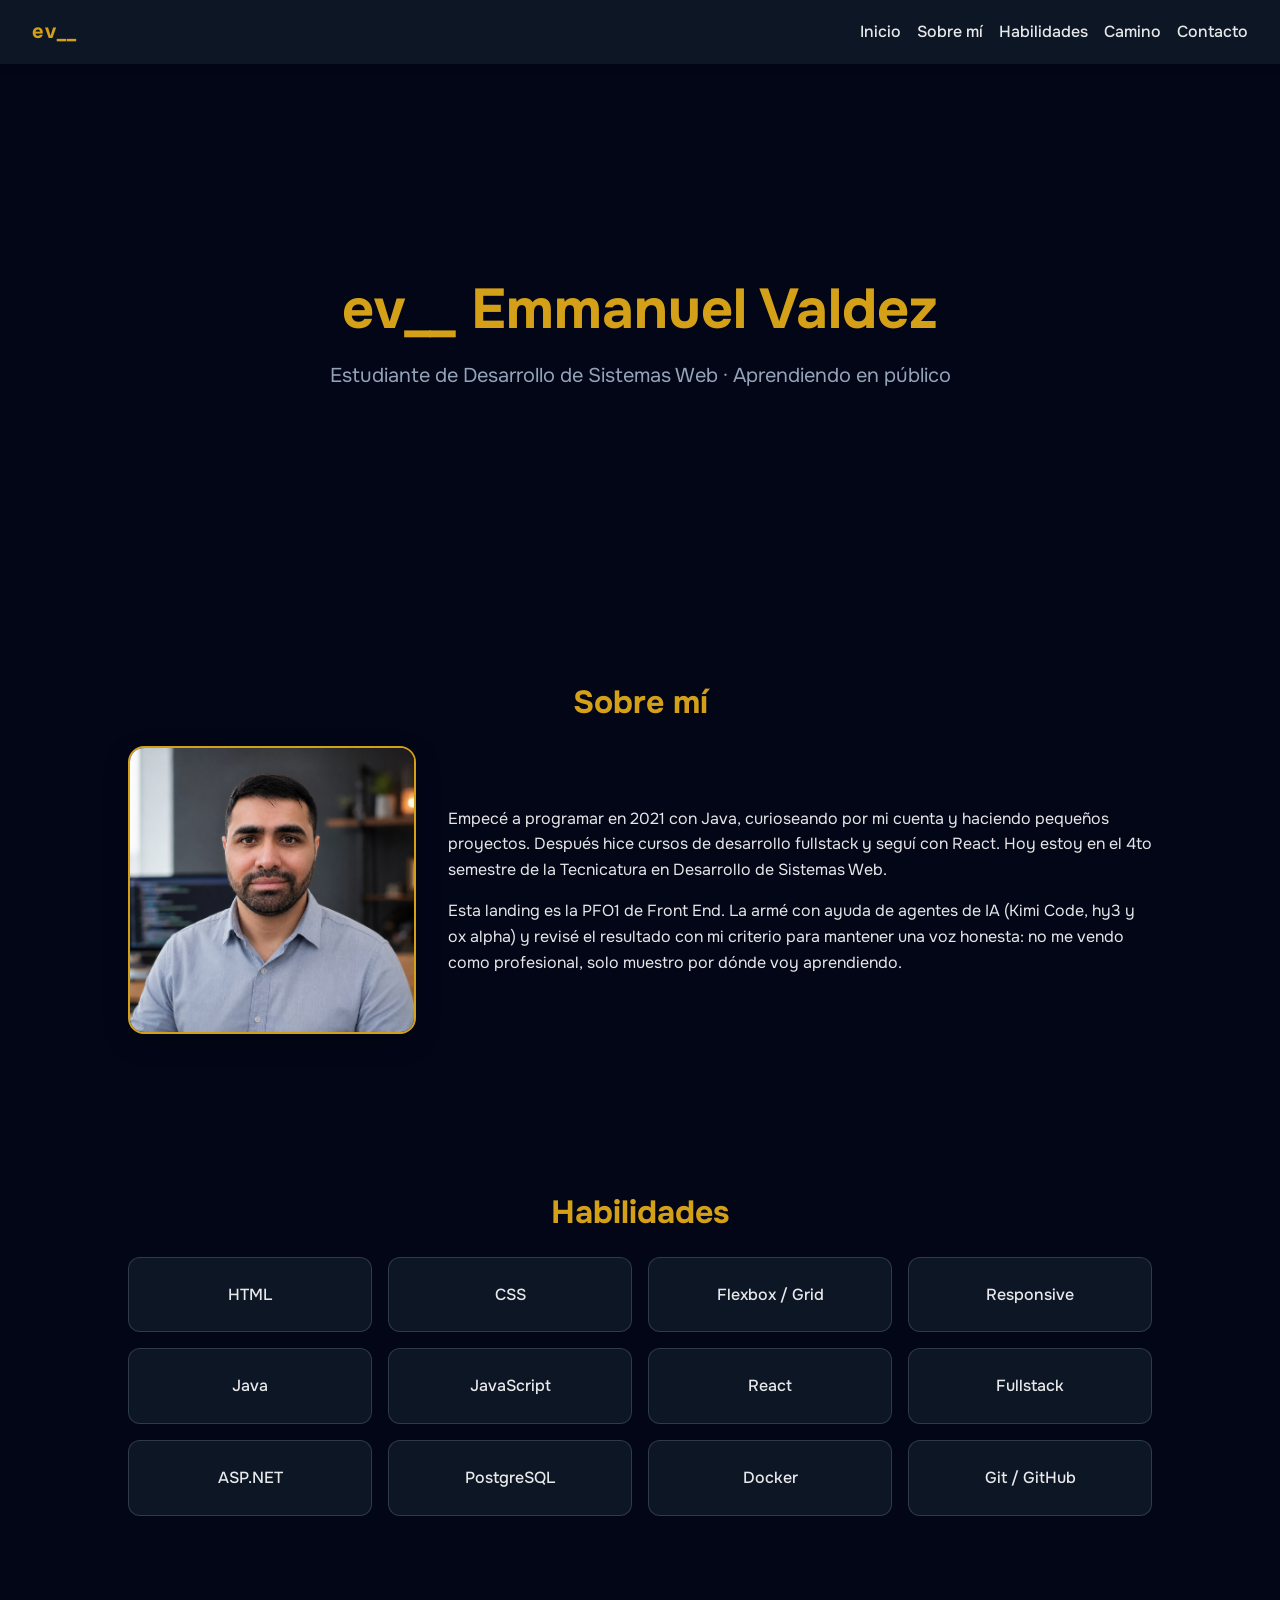
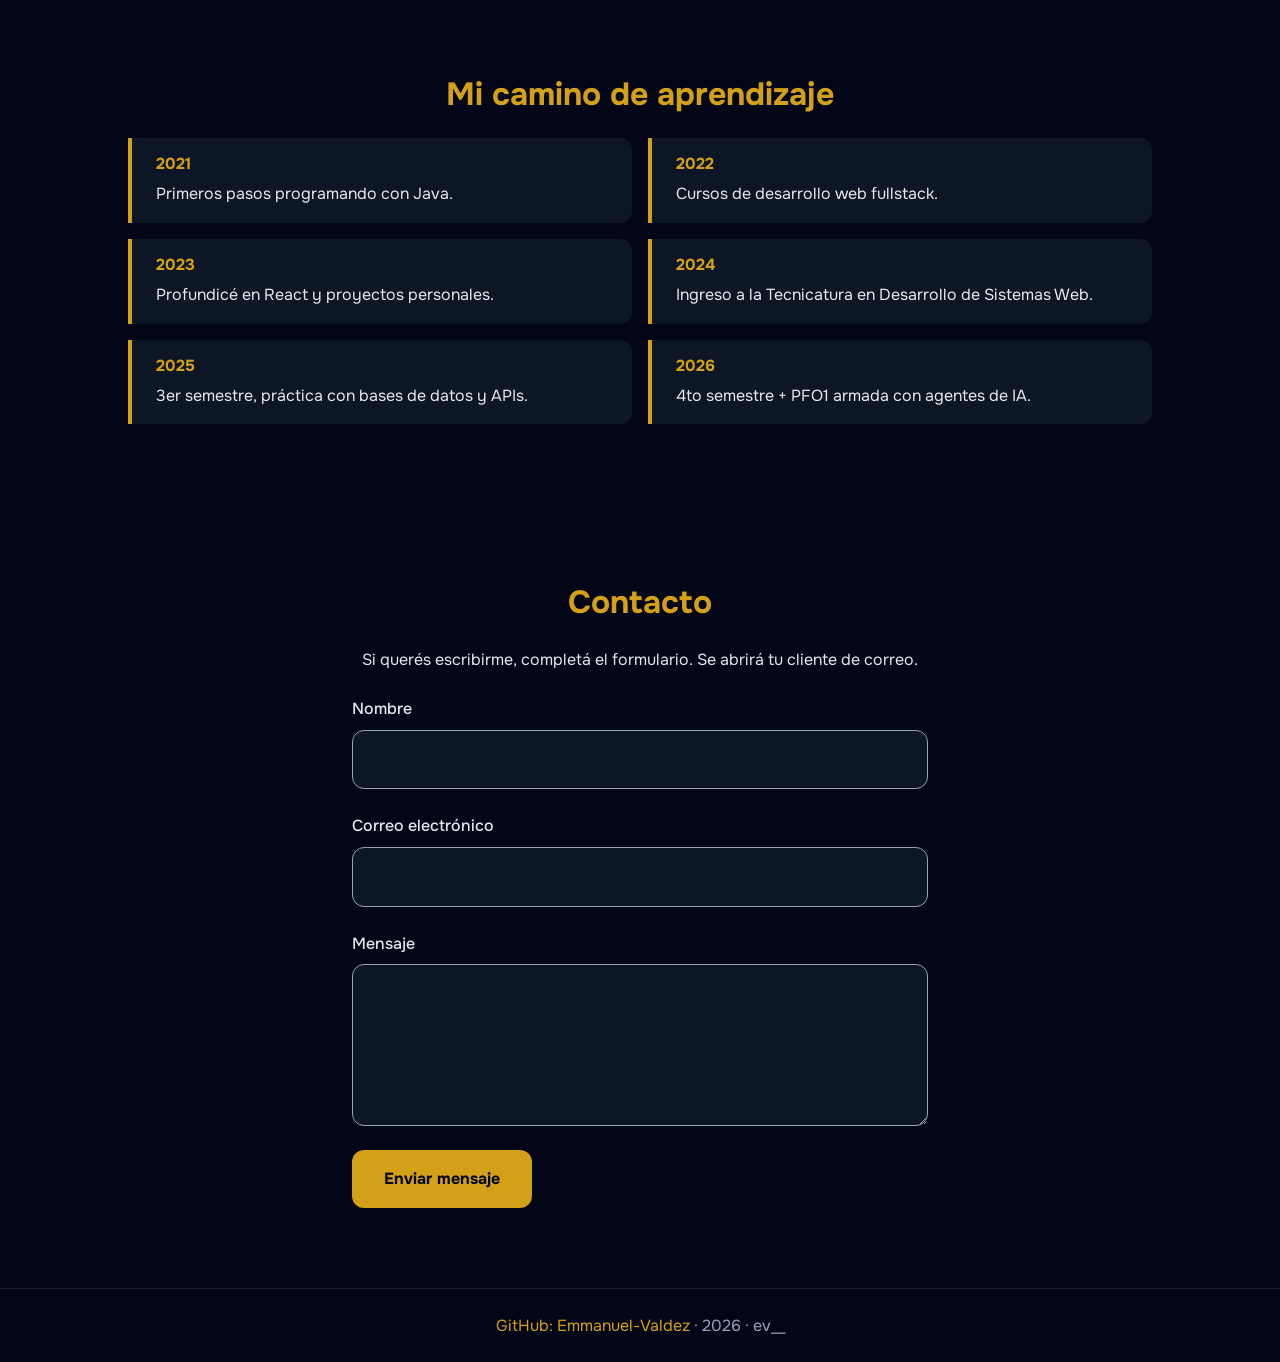
<file: index.html>
<!DOCTYPE html>
<html lang="es">
<head>
  <meta charset="UTF-8" />
  <meta name="viewport" content="width=device-width, initial-scale=1.0" />
  <title>ev_ · Emmanuel Valdez</title>
  <link rel="icon" type="image/svg+xml" href="public/favicon.svg" />
  <link rel="preconnect" href="https://fonts.googleapis.com" />
  <link rel="preconnect" href="https://fonts.gstatic.com" crossorigin />
  <link href="https://fonts.googleapis.com/css2?family=Onest:wght@400;500;700&display=swap" rel="stylesheet" />
  <link rel="stylesheet" href="styles.css" />
</head>
<body>
  <!-- Enlace para saltar la navegación y llegar directo al contenido principal -->
  <a href="#main-content" class="skip-link">Saltar al contenido principal</a>

  <!-- Cabecera: marca ev_ con cursor parpadeante y navegación principal -->
  <header class="site-header" role="banner">
    <div class="brand">
      <a href="#inicio" aria-label="Inicio">
        ev_<span class="cursor" aria-hidden="true">_</span>
      </a>
    </div>
    <nav class="site-nav" role="navigation" aria-label="Principal">
      <ul>
        <li><a href="#inicio">Inicio</a></li>
        <li><a href="#sobre-mi">Sobre mí</a></li>
        <li><a href="#habilidades">Habilidades</a></li>
        <li><a href="#camino">Camino</a></li>
        <li><a href="#contacto">Contacto</a></li>
      </ul>
    </nav>
  </header>

  <!-- Contenido principal: inicia después del encabezado -->
  <main id="main-content" role="main">

    <!-- Sección de inicio / hero -->
    <section id="inicio" class="hero">
      <h1>ev_<span class="cursor" aria-hidden="true">_</span> Emmanuel Valdez</h1>
      <p class="lead">Estudiante de Desarrollo de Sistemas Web · Aprendiendo en público</p>
    </section>

    <!-- Sección Sobre mí: foto y biografía honesta -->
    <section id="sobre-mi" class="about">
      <h2>Sobre mí</h2>
      <div class="about-content">
        <img src="public/Emma.png" alt="Foto de Emmanuel Valdez, estudiante de desarrollo web" width="320" height="320" loading="lazy" />
        <div class="about-text">
          <p>
            Empecé a programar en 2021 con Java, curioseando por mi cuenta y haciendo pequeños proyectos.
            Después hice cursos de desarrollo fullstack y seguí con React. Hoy estoy en el 4to semestre de la
            Tecnicatura en Desarrollo de Sistemas Web.
          </p>
          <p>
            Esta landing es la PFO1 de Front End. La armé con ayuda de agentes de IA (Kimi Code, hy3 y ox alpha)
            y revisé el resultado con mi criterio para mantener una voz honesta: no me vendo como profesional,
            solo muestro por dónde voy aprendiendo.
          </p>
        </div>
      </div>
    </section>

    <!-- Sección Habilidades: grilla de tarjetas con tecnologías reales -->
    <section id="habilidades" class="skills">
      <h2>Habilidades</h2>
      <div class="skills-grid">
        <article class="skill-card">HTML</article>
        <article class="skill-card">CSS</article>
        <article class="skill-card">Flexbox / Grid</article>
        <article class="skill-card">Responsive</article>
        <article class="skill-card">Java</article>
        <article class="skill-card">JavaScript</article>
        <article class="skill-card">React</article>
        <article class="skill-card">Fullstack</article>
        <article class="skill-card">ASP.NET</article>
        <article class="skill-card">PostgreSQL</article>
        <article class="skill-card">Docker</article>
        <article class="skill-card">Git / GitHub</article>
      </div>
    </section>

    <!-- Sección Mi camino de aprendizaje: timeline personal 2021-2026 -->
    <section id="camino" class="timeline">
      <h2>Mi camino de aprendizaje</h2>
      <ol class="timeline-list">
        <li class="timeline-item">
          <time datetime="2021">2021</time>
          <p>Primeros pasos programando con Java.</p>
        </li>
        <li class="timeline-item">
          <time datetime="2022">2022</time>
          <p>Cursos de desarrollo web fullstack.</p>
        </li>
        <li class="timeline-item">
          <time datetime="2023">2023</time>
          <p>Profundicé en React y proyectos personales.</p>
        </li>
        <li class="timeline-item">
          <time datetime="2024">2024</time>
          <p>Ingreso a la Tecnicatura en Desarrollo de Sistemas Web.</p>
        </li>
        <li class="timeline-item">
          <time datetime="2025">2025</time>
          <p>3er semestre, práctica con bases de datos y APIs.</p>
        </li>
        <li class="timeline-item">
          <time datetime="2026">2026</time>
          <p>4to semestre + PFO1 armada con agentes de IA.</p>
        </li>
      </ol>
    </section>

    <!-- Sección Contacto: formulario accesible sin backend -->
    <section id="contacto" class="contact">
      <h2>Contacto</h2>
      <p>Si querés escribirme, completá el formulario. Se abrirá tu cliente de correo.</p>
      <form action="mailto:contact@evaldez.ar" method="post" enctype="text/plain">
        <div class="form-group">
          <label for="name">Nombre</label>
          <input type="text" id="name" name="name" required autocomplete="name" />
        </div>
        <div class="form-group">
          <label for="email">Correo electrónico</label>
          <input type="email" id="email" name="email" required autocomplete="email" />
        </div>
        <div class="form-group">
          <label for="message">Mensaje</label>
          <textarea id="message" name="message" rows="5" required></textarea>
        </div>
        <button type="submit">Enviar mensaje</button>
      </form>
    </section>

  </main>

  <!-- Pie de página: enlace visible a GitHub, año y firma -->
  <footer class="site-footer" role="contentinfo">
    <p>
      <a href="https://github.com/Emmanuel-Valdez" target="_blank" rel="noopener noreferrer">GitHub: Emmanuel-Valdez</a>
      · 2026 · ev_<span aria-hidden="true">_</span>
    </p>
  </footer>
</body>
</html>
</file>
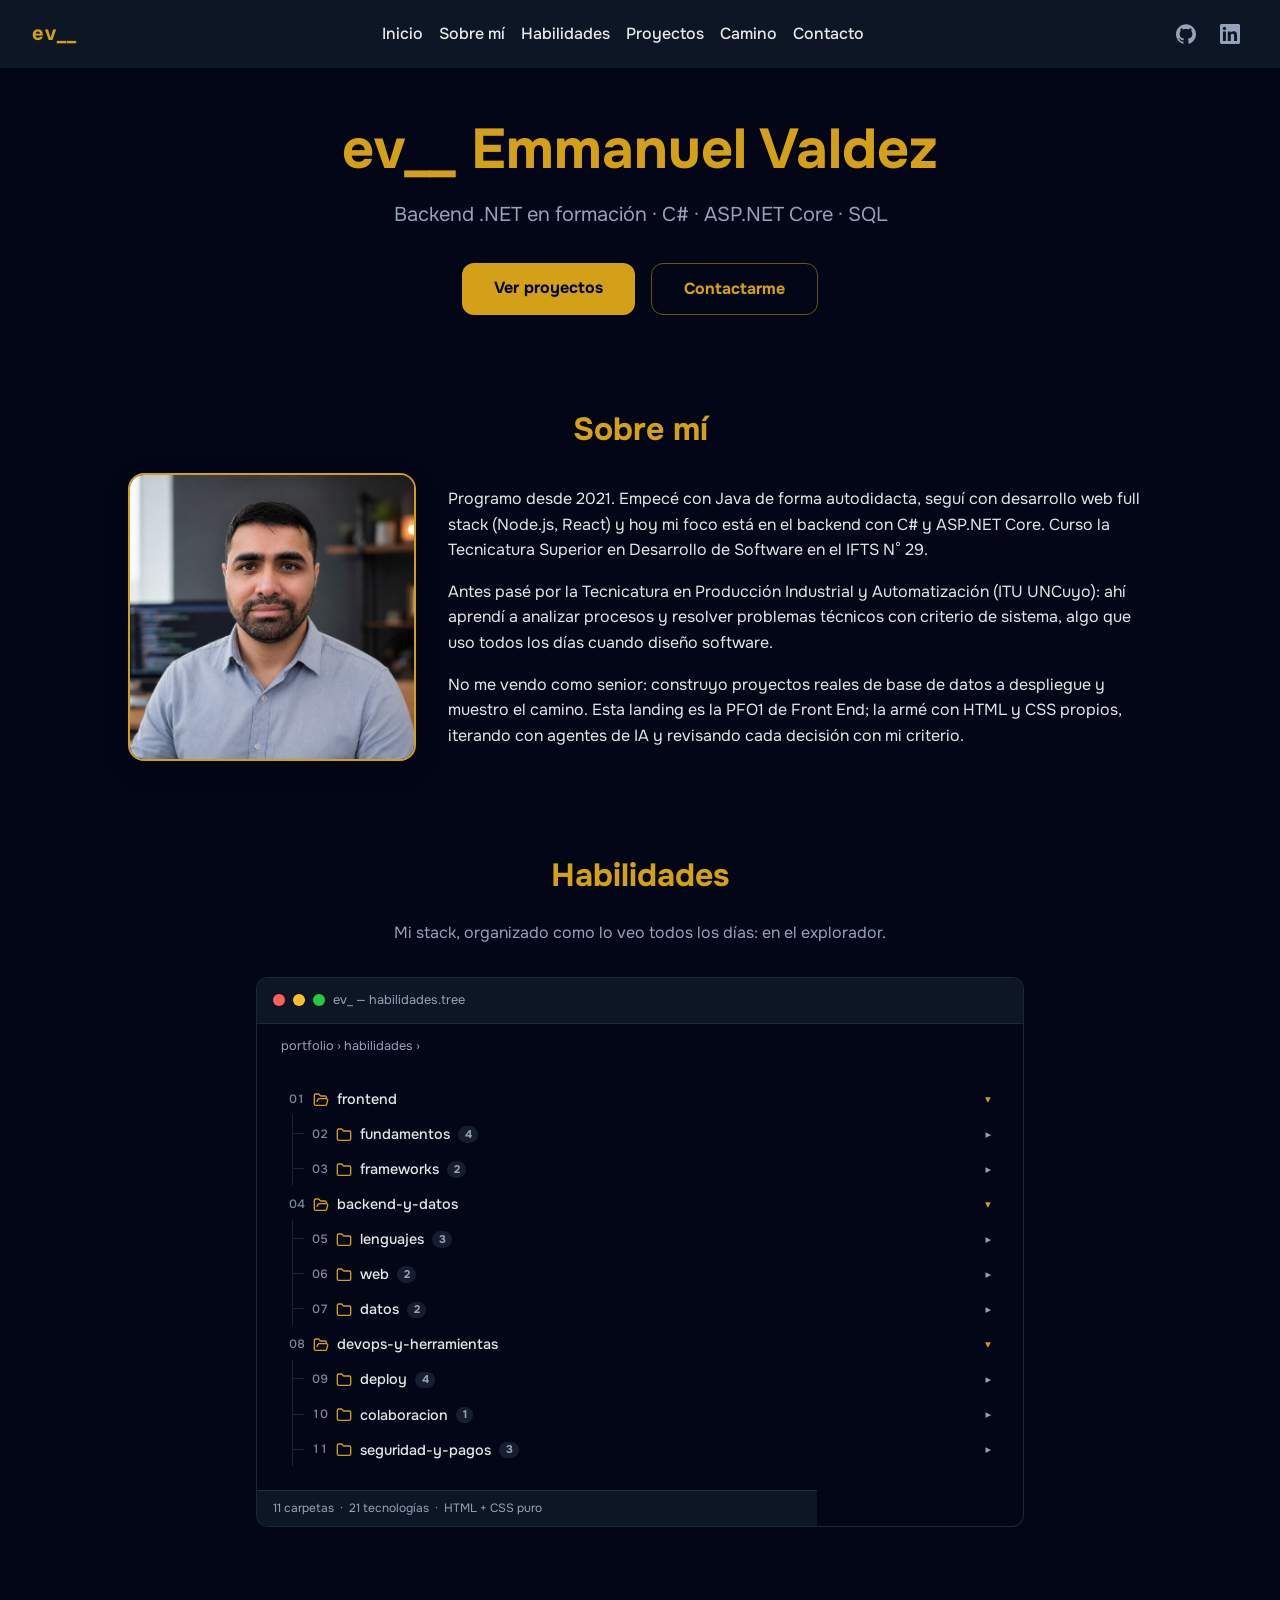
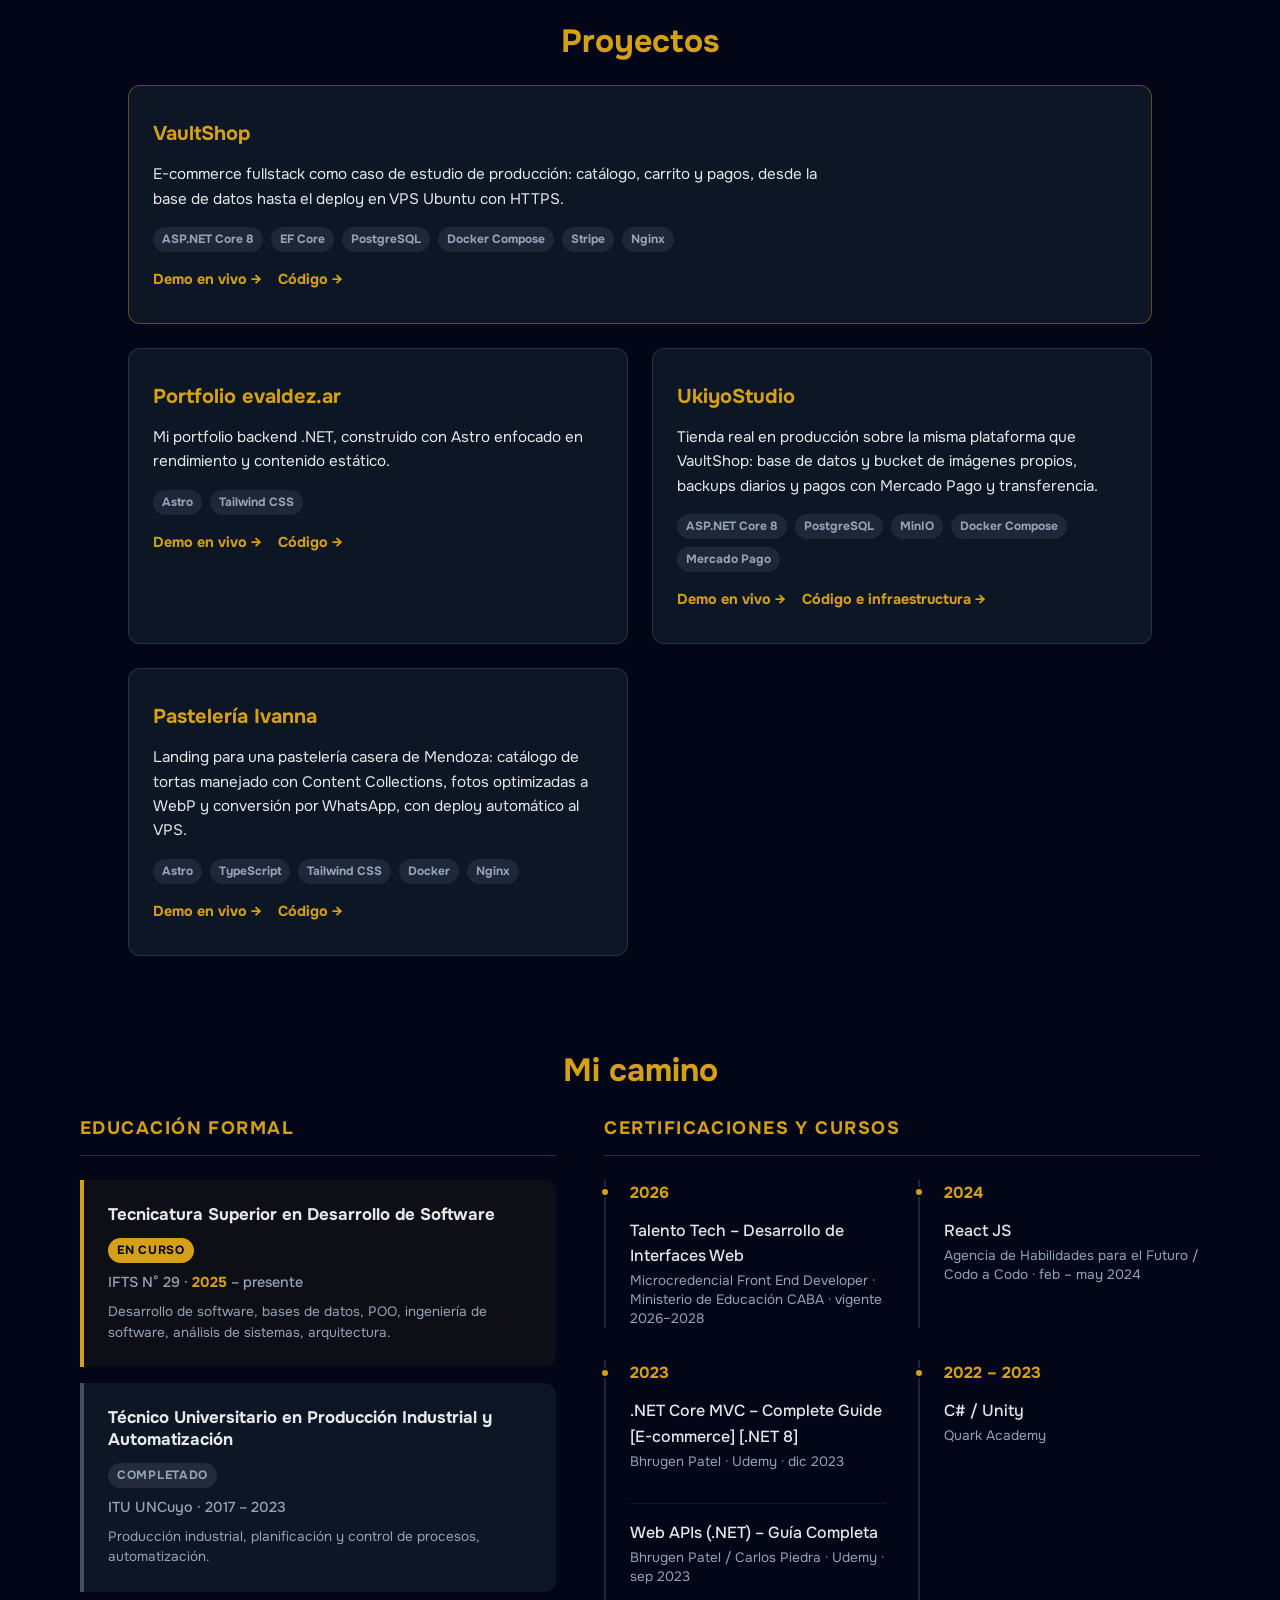
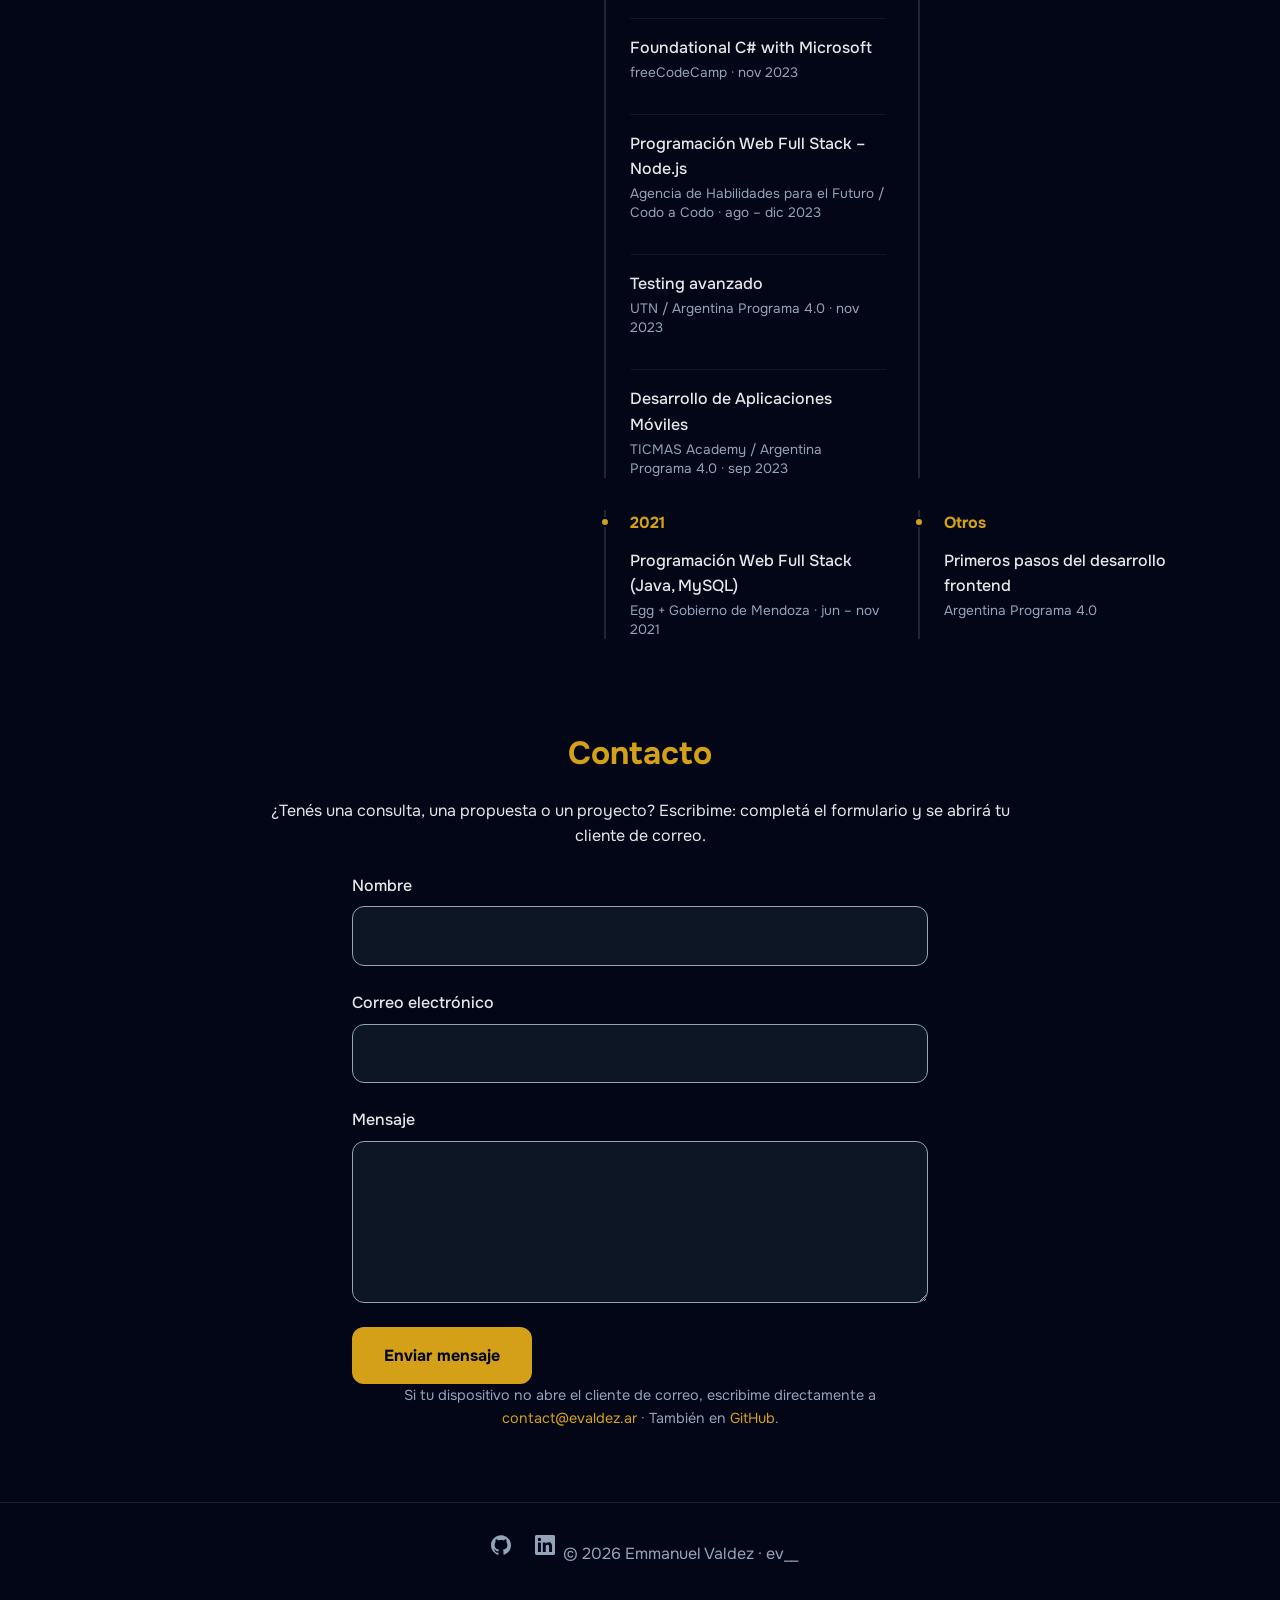
<file: public/index.html>
<!DOCTYPE html>
<html lang="es">
<head>
  <meta charset="UTF-8" />
  <meta name="viewport" content="width=device-width, initial-scale=1.0" />
  <meta name="description" content="Portfolio de Emmanuel Valdez · Backend .NET en formación · C#, ASP.NET Core, SQL y proyectos desplegados desde 2021." />
  <title>ev_ · Emmanuel Valdez</title>
  <link rel="icon" type="image/svg+xml" href="favicon.svg" />
  <link rel="preconnect" href="https://fonts.googleapis.com" />
  <link rel="preconnect" href="https://fonts.gstatic.com" crossorigin />
  <link href="https://fonts.googleapis.com/css2?family=Onest:wght@400;500;700&display=swap" rel="stylesheet" />
  <link rel="stylesheet" href="styles.css" />
</head>
<body>
  <!-- Enlace para saltar la navegación y llegar directo al contenido principal -->
  <a href="#main-content" class="skip-link">Saltar al contenido principal</a>

  <!-- Cabecera: marca ev_ con cursor parpadeante, navegación y redes profesionales -->
  <header class="site-header" role="banner">
    <div class="brand">
      <a href="#inicio" aria-label="Inicio">
        ev_<span class="cursor" aria-hidden="true">_</span>
      </a>
    </div>
    <nav class="site-nav" role="navigation" aria-label="Principal">
      <ul>
        <li><a href="#inicio">Inicio</a></li>
        <li><a href="#sobre-mi">Sobre mí</a></li>
        <li><a href="#habilidades">Habilidades</a></li>
        <li><a href="#proyectos">Proyectos</a></li>
        <li><a href="#camino">Camino</a></li>
        <li><a href="#contacto">Contacto</a></li>
      </ul>
    </nav>
    <ul class="social-links" aria-label="Redes profesionales">
      <li>
        <a href="https://github.com/Emmanuel-Valdez" target="_blank" rel="noopener noreferrer" aria-label="GitHub de Emmanuel Valdez">
          <svg viewBox="0 0 24 24" width="20" height="20" fill="currentColor" aria-hidden="true">
            <path d="M12 .297c-6.63 0-12 5.373-12 12 0 5.303 3.438 9.8 8.205 11.385.6.113.82-.258.82-.577 0-.285-.01-1.04-.015-2.04-3.338.724-4.042-1.61-4.042-1.61-.546-1.387-1.333-1.756-1.333-1.756-1.09-.745.083-.73.083-.73 1.205.085 1.84 1.237 1.84 1.237 1.07 1.835 2.807 1.305 3.492.998.108-.776.42-1.305.763-1.605-2.665-.3-5.466-1.332-5.466-5.93 0-1.31.467-2.38 1.235-3.22-.135-.303-.54-1.523.105-3.176 0 0 1.005-.322 3.3 1.23.957-.266 1.983-.399 3.003-.404 1.02.005 2.047.138 3.006.404 2.28-1.552 3.285-1.23 3.285-1.23.645 1.653.24 2.873.12 3.176.765.84 1.23 1.91 1.23 3.22 0 4.61-2.807 5.625-5.48 5.92.43.372.815 1.103.815 2.222 0 1.606-.015 2.898-.015 3.293 0 .32.21.694.825.577C20.565 22.092 24 17.592 24 12.297c0-6.627-5.373-12-12-12"/>
          </svg>
          <span class="sr-only">GitHub</span>
        </a>
      </li>
      <li>
        <a href="https://linkedin.com/in/evaldezdev" target="_blank" rel="noopener noreferrer" aria-label="LinkedIn de Emmanuel Valdez">
          <svg viewBox="0 0 24 24" width="20" height="20" fill="currentColor" aria-hidden="true">
            <path d="M20.447 20.452h-3.554v-5.569c0-1.328-.027-3.037-1.852-3.037-1.853 0-2.136 1.445-2.136 2.939v5.667H9.351V9h3.414v1.561h.046c.477-.9 1.637-1.85 3.37-1.85 3.601 0 4.267 2.37 4.267 5.455v6.286zM5.337 7.433c-1.144 0-2.063-.926-2.063-2.065 0-1.138.92-2.063 2.063-2.063 1.14 0 2.064.925 2.064 2.063 0 1.139-.925 2.065-2.064 2.065zm1.782 13.019H3.555V9h3.564v11.452zM22.225 0H1.771C.792 0 0 .774 0 1.729v20.542C0 23.227.792 24 1.771 24h20.451C23.2 24 24 23.227 24 22.271V1.729C24 .774 23.2 0 22.222 0h.003z"/>
          </svg>
          <span class="sr-only">LinkedIn</span>
        </a>
      </li>
    </ul>
  </header>

  <!-- Contenido principal: inicia después del encabezado -->
  <main id="main-content" role="main">

    <!-- Sección de inicio / hero -->
    <section id="inicio" class="hero">
      <h1>ev_<span class="cursor" aria-hidden="true">_</span> Emmanuel Valdez</h1>
      <p class="lead">Backend .NET en formación · C# · ASP.NET Core · SQL</p>
      <div class="hero-actions">
        <a class="btn btn--primary" href="#proyectos">Ver proyectos</a>
        <a class="btn btn--ghost" href="#contacto">Contactarme</a>
      </div>
    </section>

    <!-- Sección Sobre mí: foto y biografía honesta -->
    <section id="sobre-mi" class="about">
      <h2>Sobre mí</h2>
      <div class="about-content">
        <img src="Emma.png" alt="Foto de Emmanuel Valdez, desarrollador backend .NET" width="320" height="320" loading="lazy" />
        <div class="about-text">
          <p>
            Programo desde 2021. Empecé con Java de forma autodidacta, seguí con desarrollo web full stack
            (Node.js, React) y hoy mi foco está en el backend con C# y ASP.NET Core. Curso la Tecnicatura
            Superior en Desarrollo de Software en el IFTS N° 29.
          </p>
          <p>
            Antes pasé por la Tecnicatura en Producción Industrial y Automatización (ITU UNCuyo): ahí aprendí
            a analizar procesos y resolver problemas técnicos con criterio de sistema, algo que uso todos los días
            cuando diseño software.
          </p>
          <p>
            No me vendo como senior: construyo proyectos reales de base de datos a despliegue y muestro el camino.
            Esta landing es la PFO1 de Front End; la armé con HTML y CSS propios, iterando con agentes de IA
            y revisando cada decisión con mi criterio.
          </p>
        </div>
      </div>
    </section>

    <!-- Sección Habilidades: stack organizado como ventana de editor con árbol de archivos -->
    <section id="habilidades" class="skills">
      <h2>Habilidades</h2>
      <p class="skills-intro">Mi stack, organizado como lo veo todos los días: en el explorador.</p>

      <!-- Sprite de íconos (SVG puro, sin dependencias) -->
      <svg class="tree-sprite" aria-hidden="true" focusable="false">
        <symbol id="i-folder" viewBox="0 0 24 24">
          <path d="M20 20a2 2 0 0 0 2-2V8a2 2 0 0 0-2-2h-7.9a2 2 0 0 1-1.69-.9L9.6 3.9A2 2 0 0 0 7.93 3H4a2 2 0 0 0-2 2v13a2 2 0 0 0 2 2Z" fill="none" stroke="currentColor" stroke-width="2" stroke-linecap="round" stroke-linejoin="round"/>
        </symbol>
        <symbol id="i-folder-open" viewBox="0 0 24 24">
          <path d="m6 14 1.5-2.9A2 2 0 0 1 9.24 10H20a2 2 0 0 1 1.94 2.5l-1.54 6a2 2 0 0 1-1.95 1.5H4a2 2 0 0 1-2-2V5a2 2 0 0 1 2-2h3.9a2 2 0 0 1 1.69.9l.81 1.2a2 2 0 0 0 1.67.9H18a2 2 0 0 1 2 2v2" fill="none" stroke="currentColor" stroke-width="2" stroke-linecap="round" stroke-linejoin="round"/>
        </symbol>
        <symbol id="i-file" viewBox="0 0 24 24">
          <path d="M15 2H6a2 2 0 0 0-2 2v16a2 2 0 0 0 2 2h12a2 2 0 0 0 2-2V7Z" fill="none" stroke="currentColor" stroke-width="2" stroke-linecap="round" stroke-linejoin="round"/>
          <path d="M14 2v4a2 2 0 0 0 2 2h4" fill="none" stroke="currentColor" stroke-width="2" stroke-linecap="round" stroke-linejoin="round"/>
        </symbol>
      </svg>

      <!-- Ventana de editor: el chrome (puntos, título, migas) es decorativo; los datos de la barra de estado son reales -->
      <div class="editor-window">
        <div class="editor-titlebar">
          <span class="editor-dot editor-dot--red" aria-hidden="true"></span>
          <span class="editor-dot editor-dot--yellow" aria-hidden="true"></span>
          <span class="editor-dot editor-dot--green" aria-hidden="true"></span>
          <span class="editor-title">ev_ — habilidades.tree</span>
        </div>

        <!-- Migas de pan: describen la ubicación real dentro del sitio -->
        <p class="editor-breadcrumb" aria-hidden="true">portfolio › habilidades ›</p>

        <div class="tree">
          <ul>
            <!-- Carpetas raíz: abiertas por defecto para que se vean las subcarpetas -->
            <li class="tree-item">
              <input type="checkbox" id="folder-frontend" class="tree-toggle" checked />
              <label class="tree-label" for="folder-frontend">
                <svg class="icon folder-open-icon" aria-hidden="true"><use href="#i-folder-open" /></svg>
                <svg class="icon folder-closed-icon" aria-hidden="true"><use href="#i-folder" /></svg>
                frontend
                <span class="tree-count">6</span>
              </label>
              <div class="tree-children-wrapper">
                <ul class="tree-children">
                  <!-- Subcarpetas: empiezan colapsadas para invitar a explorar -->
                  <li class="tree-item">
                    <input type="checkbox" id="folder-frontend-fundamentos" class="tree-toggle" />
                    <label class="tree-label" for="folder-frontend-fundamentos">
                      <svg class="icon folder-open-icon" aria-hidden="true"><use href="#i-folder-open" /></svg>
                      <svg class="icon folder-closed-icon" aria-hidden="true"><use href="#i-folder" /></svg>
                      fundamentos
                      <span class="tree-count">4</span>
                    </label>
                    <div class="tree-children-wrapper">
                      <ul class="tree-children">
                        <li class="tree-item"><span class="file-item"><svg class="icon" aria-hidden="true"><use href="#i-file" /></svg>HTML</span></li>
                        <li class="tree-item"><span class="file-item"><svg class="icon" aria-hidden="true"><use href="#i-file" /></svg>CSS</span></li>
                        <li class="tree-item"><span class="file-item"><svg class="icon" aria-hidden="true"><use href="#i-file" /></svg>Flexbox / Grid</span></li>
                        <li class="tree-item"><span class="file-item"><svg class="icon" aria-hidden="true"><use href="#i-file" /></svg>Responsive</span></li>
                      </ul>
                    </div>
                  </li>

                  <li class="tree-item">
                    <input type="checkbox" id="folder-frontend-frameworks" class="tree-toggle" />
                    <label class="tree-label" for="folder-frontend-frameworks">
                      <svg class="icon folder-open-icon" aria-hidden="true"><use href="#i-folder-open" /></svg>
                      <svg class="icon folder-closed-icon" aria-hidden="true"><use href="#i-folder" /></svg>
                      frameworks
                      <span class="tree-count">2</span>
                    </label>
                    <div class="tree-children-wrapper">
                      <ul class="tree-children">
                        <li class="tree-item"><span class="file-item"><svg class="icon" aria-hidden="true"><use href="#i-file" /></svg>React</span></li>
                        <li class="tree-item"><span class="file-item"><svg class="icon" aria-hidden="true"><use href="#i-file" /></svg>Astro</span></li>
                      </ul>
                    </div>
                  </li>
                </ul>
              </div>
            </li>

            <li class="tree-item">
              <input type="checkbox" id="folder-backend" class="tree-toggle" checked />
              <label class="tree-label" for="folder-backend">
                <svg class="icon folder-open-icon" aria-hidden="true"><use href="#i-folder-open" /></svg>
                <svg class="icon folder-closed-icon" aria-hidden="true"><use href="#i-folder" /></svg>
                backend-y-datos
                <span class="tree-count">6</span>
              </label>
              <div class="tree-children-wrapper">
                <ul class="tree-children">
                  <li class="tree-item">
                    <input type="checkbox" id="folder-backend-lenguajes" class="tree-toggle" />
                    <label class="tree-label" for="folder-backend-lenguajes">
                      <svg class="icon folder-open-icon" aria-hidden="true"><use href="#i-folder-open" /></svg>
                      <svg class="icon folder-closed-icon" aria-hidden="true"><use href="#i-folder" /></svg>
                      lenguajes
                      <span class="tree-count">3</span>
                    </label>
                    <div class="tree-children-wrapper">
                      <ul class="tree-children">
                        <li class="tree-item"><span class="file-item"><svg class="icon" aria-hidden="true"><use href="#i-file" /></svg>C#</span></li>
                        <li class="tree-item"><span class="file-item"><svg class="icon" aria-hidden="true"><use href="#i-file" /></svg>Java</span></li>
                        <li class="tree-item"><span class="file-item"><svg class="icon" aria-hidden="true"><use href="#i-file" /></svg>JavaScript</span></li>
                      </ul>
                    </div>
                  </li>

                  <li class="tree-item">
                    <input type="checkbox" id="folder-backend-web" class="tree-toggle" />
                    <label class="tree-label" for="folder-backend-web">
                      <svg class="icon folder-open-icon" aria-hidden="true"><use href="#i-folder-open" /></svg>
                      <svg class="icon folder-closed-icon" aria-hidden="true"><use href="#i-folder" /></svg>
                      web
                      <span class="tree-count">2</span>
                    </label>
                    <div class="tree-children-wrapper">
                      <ul class="tree-children">
                        <li class="tree-item"><span class="file-item"><svg class="icon" aria-hidden="true"><use href="#i-file" /></svg>ASP.NET Core MVC / Web API</span></li>
                        <li class="tree-item"><span class="file-item"><svg class="icon" aria-hidden="true"><use href="#i-file" /></svg>Node.js / Express</span></li>
                      </ul>
                    </div>
                  </li>

                  <li class="tree-item">
                    <input type="checkbox" id="folder-backend-datos" class="tree-toggle" />
                    <label class="tree-label" for="folder-backend-datos">
                      <svg class="icon folder-open-icon" aria-hidden="true"><use href="#i-folder-open" /></svg>
                      <svg class="icon folder-closed-icon" aria-hidden="true"><use href="#i-folder" /></svg>
                      datos
                      <span class="tree-count">2</span>
                    </label>
                    <div class="tree-children-wrapper">
                      <ul class="tree-children">
                        <li class="tree-item"><span class="file-item"><svg class="icon" aria-hidden="true"><use href="#i-file" /></svg>EF Core</span></li>
                        <li class="tree-item"><span class="file-item"><svg class="icon" aria-hidden="true"><use href="#i-file" /></svg>PostgreSQL / SQL Server</span></li>
                      </ul>
                    </div>
                  </li>
                </ul>
              </div>
            </li>

            <li class="tree-item">
              <input type="checkbox" id="folder-devops" class="tree-toggle" checked />
              <label class="tree-label" for="folder-devops">
                <svg class="icon folder-open-icon" aria-hidden="true"><use href="#i-folder-open" /></svg>
                <svg class="icon folder-closed-icon" aria-hidden="true"><use href="#i-folder" /></svg>
                devops-y-herramientas
                <span class="tree-count">8</span>
              </label>
              <div class="tree-children-wrapper">
                <ul class="tree-children">
                  <li class="tree-item">
                    <input type="checkbox" id="folder-devops-deploy" class="tree-toggle" />
                    <label class="tree-label" for="folder-devops-deploy">
                      <svg class="icon folder-open-icon" aria-hidden="true"><use href="#i-folder-open" /></svg>
                      <svg class="icon folder-closed-icon" aria-hidden="true"><use href="#i-folder" /></svg>
                      deploy
                      <span class="tree-count">4</span>
                    </label>
                    <div class="tree-children-wrapper">
                      <ul class="tree-children">
                        <li class="tree-item"><span class="file-item"><svg class="icon" aria-hidden="true"><use href="#i-file" /></svg>Docker</span></li>
                        <li class="tree-item"><span class="file-item"><svg class="icon" aria-hidden="true"><use href="#i-file" /></svg>Nginx</span></li>
                        <li class="tree-item"><span class="file-item"><svg class="icon" aria-hidden="true"><use href="#i-file" /></svg>Oracle</span></li>
                        <li class="tree-item"><span class="file-item"><svg class="icon" aria-hidden="true"><use href="#i-file" /></svg>Tailscale</span></li>
                      </ul>
                    </div>
                  </li>

                  <li class="tree-item">
                    <input type="checkbox" id="folder-devops-colaboracion" class="tree-toggle" />
                    <label class="tree-label" for="folder-devops-colaboracion">
                      <svg class="icon folder-open-icon" aria-hidden="true"><use href="#i-folder-open" /></svg>
                      <svg class="icon folder-closed-icon" aria-hidden="true"><use href="#i-folder" /></svg>
                      colaboracion
                      <span class="tree-count">1</span>
                    </label>
                    <div class="tree-children-wrapper">
                      <ul class="tree-children">
                        <li class="tree-item"><span class="file-item"><svg class="icon" aria-hidden="true"><use href="#i-file" /></svg>Git / GitHub</span></li>
                      </ul>
                    </div>
                  </li>

                  <li class="tree-item">
                    <input type="checkbox" id="folder-devops-seguridad" class="tree-toggle" />
                    <label class="tree-label" for="folder-devops-seguridad">
                      <svg class="icon folder-open-icon" aria-hidden="true"><use href="#i-folder-open" /></svg>
                      <svg class="icon folder-closed-icon" aria-hidden="true"><use href="#i-folder" /></svg>
                      seguridad-y-pagos
                      <span class="tree-count">3</span>
                    </label>
                    <div class="tree-children-wrapper">
                      <ul class="tree-children">
                        <li class="tree-item"><span class="file-item"><svg class="icon" aria-hidden="true"><use href="#i-file" /></svg>Identity / RBAC</span></li>
                        <li class="tree-item"><span class="file-item"><svg class="icon" aria-hidden="true"><use href="#i-file" /></svg>Mercado Pago</span></li>
                        <li class="tree-item"><span class="file-item"><svg class="icon" aria-hidden="true"><use href="#i-file" /></svg>Stripe</span></li>
                      </ul>
                    </div>
                  </li>
                </ul>
              </div>
            </li>
          </ul>
        </div>

        <!-- Barra de estado: cifras contadas sobre el marcado final -->
        <p class="editor-statusbar">
          <span>11 carpetas</span>
          <span>21 tecnologías</span>
          <span>HTML + CSS puro</span>
        </p>
      </div>
    </section>

    <!-- Sección Proyectos: trabajos reales desplegados -->
    <section id="proyectos" class="projects">
      <h2>Proyectos</h2>
      <div class="projects-grid">
        <article class="project-card project-card--featured">
          <div class="project-body">
            <h3>VaultShop</h3>
            <p>
              E-commerce fullstack como caso de estudio de producción: catálogo, carrito y pagos,
              desde la base de datos hasta el deploy en VPS Ubuntu con HTTPS.
            </p>
            <ul class="project-tags">
              <li>ASP.NET Core 8</li>
              <li>EF Core</li>
              <li>PostgreSQL</li>
              <li>Docker Compose</li>
              <li>Stripe</li>
              <li>Nginx</li>
            </ul>
            <div class="project-links">
              <a href="https://vaultshop.evaldez.ar" target="_blank" rel="noopener noreferrer">Demo en vivo</a>
              <a href="https://github.com/Emmanuel-Valdez/VaultShop" target="_blank" rel="noopener noreferrer">Código</a>
            </div>
          </div>
        </article>
        <article class="project-card">
          <div class="project-body">
            <h3>Portfolio evaldez.ar</h3>
            <p>Mi portfolio backend .NET, construido con Astro enfocado en rendimiento y contenido estático.</p>
            <ul class="project-tags">
              <li>Astro</li>
              <li>Tailwind CSS</li>
            </ul>
            <div class="project-links">
              <a href="https://evaldez.ar" target="_blank" rel="noopener noreferrer">Demo en vivo</a>
              <a href="https://github.com/Emmanuel-Valdez/Emmanuel-Valdez" target="_blank" rel="noopener noreferrer">Código</a>
            </div>
          </div>
        </article>
        <article class="project-card">
          <div class="project-body">
            <h3>UkiyoStudio</h3>
            <p>
              Tienda real en producción sobre la misma plataforma que VaultShop: base de datos y bucket de
              imágenes propios, backups diarios y pagos con Mercado Pago y transferencia.
            </p>
            <ul class="project-tags">
              <li>ASP.NET Core 8</li>
              <li>PostgreSQL</li>
              <li>MinIO</li>
              <li>Docker Compose</li>
              <li>Mercado Pago</li>
            </ul>
            <div class="project-links">
              <a href="https://ukiyostudio.evaldez.ar" target="_blank" rel="noopener noreferrer">Demo en vivo</a>
              <a href="https://github.com/Emmanuel-Valdez/VaultShop" target="_blank" rel="noopener noreferrer">Código e infraestructura</a>
            </div>
          </div>
        </article>
        <article class="project-card">
          <div class="project-body">
            <h3>Pastelería Ivanna</h3>
            <p>
              Landing para una pastelería casera de Mendoza: catálogo de tortas manejado con Content
              Collections, fotos optimizadas a WebP y conversión por WhatsApp, con deploy automático al VPS.
            </p>
            <ul class="project-tags">
              <li>Astro</li>
              <li>TypeScript</li>
              <li>Tailwind CSS</li>
              <li>Docker</li>
              <li>Nginx</li>
            </ul>
            <div class="project-links">
              <a href="https://pasteleriaivanna.evaldez.ar" target="_blank" rel="noopener noreferrer">Demo en vivo</a>
              <a href="https://github.com/Emmanuel-Valdez/Pasteleria_Ivanna" target="_blank" rel="noopener noreferrer">Código</a>
            </div>
          </div>
        </article>
      </div>
    </section>

    <!-- Sección Camino: educación formal + certificaciones agrupadas por año -->
    <section id="camino" class="camino">
      <h2>Mi camino</h2>
      <div class="camino-layout">
        <div class="camino-block">
          <h3>Educación formal</h3>
          <ol class="edu-list">
            <li class="edu-card edu-card--current">
              <div class="edu-header">
                <h4>Tecnicatura Superior en Desarrollo de Software</h4>
                <span class="status status--current">En curso</span>
              </div>
              <p class="edu-org">IFTS N° 29 · <time datetime="2025">2025</time> – presente</p>
              <p class="edu-topics">Desarrollo de software, bases de datos, POO, ingeniería de software, análisis de sistemas, arquitectura.</p>
            </li>
            <li class="edu-card">
              <div class="edu-header">
                <h4>Técnico Universitario en Producción Industrial y Automatización</h4>
                <span class="status status--done">Completado</span>
              </div>
              <p class="edu-org">ITU UNCuyo · 2017 – 2023</p>
              <p class="edu-topics">Producción industrial, planificación y control de procesos, automatización.</p>
            </li>
          </ol>
        </div>
        <div class="camino-block">
          <h3>Certificaciones y cursos</h3>
          <div class="cert-grid">
            <article class="cert-group">
              <h4 class="cert-year">2026</h4>
              <ul class="cert-list">
                <li>
                  <p class="cert-name">Talento Tech – Desarrollo de Interfaces Web</p>
                  <p class="cert-meta">Microcredencial Front End Developer · Ministerio de Educación CABA · vigente 2026–2028</p>
                </li>
              </ul>
            </article>
            <article class="cert-group">
              <h4 class="cert-year">2024</h4>
              <ul class="cert-list">
                <li>
                  <p class="cert-name">React JS</p>
                  <p class="cert-meta">Agencia de Habilidades para el Futuro / Codo a Codo · feb – may 2024</p>
                </li>
              </ul>
            </article>
            <article class="cert-group">
              <h4 class="cert-year">2023</h4>
              <ul class="cert-list">
                <li>
                  <p class="cert-name">.NET Core MVC – Complete Guide [E-commerce] [.NET 8]</p>
                  <p class="cert-meta">Bhrugen Patel · Udemy · dic 2023</p>
                </li>
                <li>
                  <p class="cert-name">Web APIs (.NET) – Guía Completa</p>
                  <p class="cert-meta">Bhrugen Patel / Carlos Piedra · Udemy · sep 2023</p>
                </li>
                <li>
                  <p class="cert-name">Foundational C# with Microsoft</p>
                  <p class="cert-meta">freeCodeCamp · nov 2023</p>
                </li>
                <li>
                  <p class="cert-name">Programación Web Full Stack – Node.js</p>
                  <p class="cert-meta">Agencia de Habilidades para el Futuro / Codo a Codo · ago – dic 2023</p>
                </li>
                <li>
                  <p class="cert-name">Testing avanzado</p>
                  <p class="cert-meta">UTN / Argentina Programa 4.0 · nov 2023</p>
                </li>
                <li>
                  <p class="cert-name">Desarrollo de Aplicaciones Móviles</p>
                  <p class="cert-meta">TICMAS Academy / Argentina Programa 4.0 · sep 2023</p>
                </li>
              </ul>
            </article>
            <article class="cert-group">
              <h4 class="cert-year">2022 – 2023</h4>
              <ul class="cert-list">
                <li>
                  <p class="cert-name">C# / Unity</p>
                  <p class="cert-meta">Quark Academy</p>
                </li>
              </ul>
            </article>
            <article class="cert-group">
              <h4 class="cert-year">2021</h4>
              <ul class="cert-list">
                <li>
                  <p class="cert-name">Programación Web Full Stack (Java, MySQL)</p>
                  <p class="cert-meta">Egg + Gobierno de Mendoza · jun – nov 2021</p>
                </li>
              </ul>
            </article>
            <article class="cert-group">
              <h4 class="cert-year">Otros</h4>
              <ul class="cert-list">
                <li>
                  <p class="cert-name">Primeros pasos del desarrollo frontend</p>
                  <p class="cert-meta">Argentina Programa 4.0</p>
                </li>
              </ul>
            </article>
          </div>
        </div>
      </div>
    </section>

    <!-- Sección Contacto: formulario accesible sin backend -->
    <section id="contacto" class="contact">
      <h2>Contacto</h2>
      <p>¿Tenés una consulta, una propuesta o un proyecto? Escribime: completá el formulario y se abrirá tu cliente de correo.</p>
      <form action="mailto:contact@evaldez.ar" method="post" enctype="text/plain">
        <div class="form-group">
          <label for="name">Nombre</label>
          <input type="text" id="name" name="name" required autocomplete="name" />
        </div>
        <div class="form-group">
          <label for="email">Correo electrónico</label>
          <input type="email" id="email" name="email" required autocomplete="email" />
        </div>
        <div class="form-group">
          <label for="message">Mensaje</label>
          <textarea id="message" name="message" rows="5" required></textarea>
        </div>
        <button type="submit">Enviar mensaje</button>
      </form>
      <p class="contact-alt">Si tu dispositivo no abre el cliente de correo, escribime directamente a <a href="mailto:contact@evaldez.ar">contact@evaldez.ar</a> · También en <a href="https://github.com/Emmanuel-Valdez" target="_blank" rel="noopener noreferrer">GitHub</a>.</p>
    </section>

  </main>

  <!-- Pie de página: redes con iconos, año y firma ev_ -->
  <footer class="site-footer" role="contentinfo">
    <ul class="social-links social-links--footer" aria-label="Redes profesionales">
      <li>
        <a href="https://github.com/Emmanuel-Valdez" target="_blank" rel="noopener noreferrer" aria-label="GitHub de Emmanuel Valdez">
          <svg viewBox="0 0 24 24" width="20" height="20" fill="currentColor" aria-hidden="true">
            <path d="M12 .297c-6.63 0-12 5.373-12 12 0 5.303 3.438 9.8 8.205 11.385.6.113.82-.258.82-.577 0-.285-.01-1.04-.015-2.04-3.338.724-4.042-1.61-4.042-1.61-.546-1.387-1.333-1.756-1.333-1.756-1.09-.745.083-.73.083-.73 1.205.085 1.84 1.237 1.84 1.237 1.07 1.835 2.807 1.305 3.492.998.108-.776.42-1.305.763-1.605-2.665-.3-5.466-1.332-5.466-5.93 0-1.31.467-2.38 1.235-3.22-.135-.303-.54-1.523.105-3.176 0 0 1.005-.322 3.3 1.23.957-.266 1.983-.399 3.003-.404 1.02.005 2.047.138 3.006.404 2.28-1.552 3.285-1.23 3.285-1.23.645 1.653.24 2.873.12 3.176.765.84 1.23 1.91 1.23 3.22 0 4.61-2.807 5.625-5.48 5.92.43.372.815 1.103.815 2.222 0 1.606-.015 2.898-.015 3.293 0 .32.21.694.825.577C20.565 22.092 24 17.592 24 12.297c0-6.627-5.373-12-12-12"/>
          </svg>
          <span class="sr-only">GitHub</span>
        </a>
      </li>
      <li>
        <a href="https://linkedin.com/in/evaldezdev" target="_blank" rel="noopener noreferrer" aria-label="LinkedIn de Emmanuel Valdez">
          <svg viewBox="0 0 24 24" width="20" height="20" fill="currentColor" aria-hidden="true">
            <path d="M20.447 20.452h-3.554v-5.569c0-1.328-.027-3.037-1.852-3.037-1.853 0-2.136 1.445-2.136 2.939v5.667H9.351V9h3.414v1.561h.046c.477-.9 1.637-1.85 3.37-1.85 3.601 0 4.267 2.37 4.267 5.455v6.286zM5.337 7.433c-1.144 0-2.063-.926-2.063-2.065 0-1.138.92-2.063 2.063-2.063 1.14 0 2.064.925 2.064 2.063 0 1.139-.925 2.065-2.064 2.065zm1.782 13.019H3.555V9h3.564v11.452zM22.225 0H1.771C.792 0 0 .774 0 1.729v20.542C0 23.227.792 24 1.771 24h20.451C23.2 24 24 23.227 24 22.271V1.729C24 .774 23.2 0 22.222 0h.003z"/>
          </svg>
          <span class="sr-only">LinkedIn</span>
        </a>
      </li>
    </ul>
    <p>© 2026 Emmanuel Valdez · ev_<span aria-hidden="true">_</span></p>
  </footer>
</body>
</html>
</file>
<file: styles.css>
/* === Variables ev_ === */
:root {
  --navy: #020617;
  --navy-light: #0d1625;
  --gold: #d4a017;
  --slate: #94a3b8;
  --text: rgba(255, 255, 255, 0.9);

  --font-base: "Onest", system-ui, -apple-system, BlinkMacSystemFont, "Segoe UI", sans-serif;

  --space-xs: 0.5rem;
  --space-sm: 0.75rem;
  --space-md: 1rem;
  --space-lg: 1.5rem;
  --space-xl: 2rem;
  --space-2xl: 3rem;
  --space-3xl: 5rem;

  --radius: 0.75rem;
  --shadow: 0 0.5rem 1.5rem rgba(0, 0, 0, 0.25);
}

/* === Reset mínimo === */
*,
*::before,
*::after {
  box-sizing: border-box;
}

* {
  margin: 0;
  padding: 0;
}

html {
  scroll-behavior: smooth;
}

body {
  background-color: var(--navy);
  color: var(--text);
  font-family: var(--font-base);
  font-weight: 400;
  line-height: 1.6;
  min-height: 100vh;
}

img,
svg {
  max-width: 100%;
  height: auto;
  display: block;
}

ul,
ol {
  list-style: none;
}

a {
  color: var(--gold);
  text-decoration: none;
  transition: color 200ms ease, background-color 200ms ease;
}

h1,
h2,
time {
  color: var(--gold);
  font-weight: 700;
  line-height: 1.2;
}

h1 {
  font-size: clamp(2rem, 5vw, 3.5rem);
}

h2 {
  font-size: clamp(1.5rem, 4vw, 2rem);
  margin-bottom: var(--space-lg);
  text-align: center;
}

p {
  max-width: 70ch;
}

section {
  padding: var(--space-3xl) var(--space-md);
}

/* === Skip-link === */
.skip-link {
  position: absolute;
  top: -100%;
  left: 0;
  z-index: 100;
  background-color: var(--gold);
  color: var(--navy);
  padding: var(--space-sm) var(--space-md);
  font-weight: 700;
  border-bottom-right-radius: var(--radius);
  transition: top 200ms ease;
}

.skip-link:focus,
.skip-link:focus-visible {
  top: 0;
}

/* === Header y navegación === */
.site-header {
  position: sticky;
  top: 0;
  z-index: 50;
  display: flex;
  flex-wrap: wrap;
  justify-content: space-between;
  align-items: center;
  gap: var(--space-md);
  background-color: var(--navy-light);
  padding: var(--space-md) var(--space-lg);
  box-shadow: 0 0.125rem 0.5rem rgba(0, 0, 0, 0.2);
}

.brand a {
  color: var(--gold);
  font-weight: 700;
  font-size: 1.25rem;
  letter-spacing: 0.05em;
}

.site-nav ul {
  display: flex;
  flex-wrap: wrap;
  gap: var(--space-md);
}

.site-nav a {
  color: var(--text);
  font-weight: 500;
  padding: var(--space-xs) 0;
}

.site-nav a:hover,
.site-nav a:focus-visible {
  color: var(--gold);
}

/* === Cursor ev_ === */
.cursor {
  display: inline-block;
  color: var(--gold);
  animation: blink 1.2s infinite ease-in-out;
}

@keyframes blink {
  0%,
  100% {
    opacity: 1;
  }
  50% {
    opacity: 0.4;
  }
}

/* === Hero === */
.hero {
  display: flex;
  flex-direction: column;
  justify-content: center;
  align-items: center;
  text-align: center;
  min-height: 60vh;
  padding-top: var(--space-3xl);
}

.hero h1 {
  margin-bottom: var(--space-md);
}

.lead {
  color: var(--slate);
  font-size: clamp(1rem, 2.5vw, 1.25rem);
}

/* === Sobre mí === */
.about-content {
  display: flex;
  flex-wrap: wrap;
  justify-content: center;
  align-items: center;
  gap: var(--space-xl);
  max-width: 64rem;
  margin: 0 auto;
}

.about-content img {
  flex: 1 1 16rem;
  max-width: 18rem;
  border: 2px solid var(--gold);
  border-radius: 1rem;
  box-shadow: var(--shadow);
}

.about-text {
  flex: 1 1 20rem;
}

.about-text p + p {
  margin-top: var(--space-md);
}

/* === Habilidades === */
.skills-grid {
  display: grid;
  gap: var(--space-md);
  max-width: 64rem;
  margin: 0 auto;
  grid-template-columns: 1fr;
}

.skill-card {
  display: flex;
  justify-content: center;
  align-items: center;
  text-align: center;
  background-color: var(--navy-light);
  border: 1px solid rgba(148, 163, 184, 0.25);
  border-radius: var(--radius);
  padding: var(--space-lg) var(--space-md);
  font-weight: 500;
  transition: transform 200ms ease, box-shadow 200ms ease;
}

.skill-card:hover {
  transform: translateY(-0.25rem);
  box-shadow: var(--shadow);
}

/* === Timeline === */
.timeline-list {
  display: grid;
  gap: var(--space-md);
  max-width: 64rem;
  margin: 0 auto;
  grid-template-columns: 1fr;
}

.timeline-item {
  background-color: var(--navy-light);
  border-left: 4px solid var(--gold);
  border-radius: 0 var(--radius) var(--radius) 0;
  padding: var(--space-md) var(--space-lg);
}

.timeline-item time {
  display: block;
  font-weight: 700;
  margin-bottom: var(--space-xs);
}

/* === Contacto === */
.contact p {
  text-align: center;
  margin: 0 auto var(--space-lg);
}

.contact form {
  display: flex;
  flex-direction: column;
  gap: var(--space-lg);
  max-width: 36rem;
  margin: 0 auto;
}

.form-group {
  display: flex;
  flex-direction: column;
  gap: var(--space-xs);
}

.form-group label {
  font-weight: 500;
}

.form-group input,
.form-group textarea {
  background-color: var(--navy-light);
  color: var(--text);
  border: 1px solid var(--slate);
  border-radius: var(--radius);
  padding: var(--space-md);
  font: inherit;
  resize: vertical;
}

.form-group input:focus,
.form-group textarea:focus {
  border-color: var(--gold);
  outline: 2px solid var(--gold);
  outline-offset: 2px;
}

button[type="submit"] {
  align-self: flex-start;
  background-color: var(--gold);
  color: var(--navy);
  border: none;
  border-radius: var(--radius);
  padding: var(--space-md) var(--space-xl);
  font: inherit;
  font-weight: 700;
  cursor: pointer;
  transition: filter 200ms ease, transform 200ms ease;
}

button[type="submit"]:hover {
  filter: brightness(1.15);
  transform: translateY(-0.125rem);
}

button[type="submit"]:active {
  transform: translateY(0);
}

/* === Footer === */
.site-footer {
  display: flex;
  justify-content: center;
  align-items: center;
  text-align: center;
  color: var(--slate);
  padding: var(--space-lg) var(--space-md);
  border-top: 1px solid rgba(148, 163, 184, 0.15);
}

.site-footer a:hover,
.site-footer a:focus-visible {
  text-decoration: underline;
}

/* === Estados de foco === */
:focus-visible {
  outline: 2px solid var(--gold);
  outline-offset: 2px;
}

/* === Responsive === */
@media (min-width: 640px) {
  .skills-grid {
    grid-template-columns: repeat(2, 1fr);
  }
}

@media (min-width: 900px) {
  .site-header {
    padding: var(--space-md) var(--space-xl);
  }

  .skills-grid {
    grid-template-columns: repeat(4, 1fr);
  }

  .timeline-list {
    grid-template-columns: repeat(2, 1fr);
  }
}

/* === prefers-reduced-motion === */
@media (prefers-reduced-motion: reduce) {
  *,
  *::before,
  *::after {
    animation-duration: 0.01ms !important;
    animation-iteration-count: 1 !important;
    transition-duration: 0.01ms !important;
    scroll-behavior: auto !important;
  }
}
</file>
<file: public/styles.css>
/* === Variables ev_ === */
:root {
  --navy: #020617;
  --navy-light: #0d1625;
  --gold: #d4a017;
  --slate: #94a3b8;
  --text: rgba(255, 255, 255, 0.9);

  --font-base: "Onest", system-ui, -apple-system, BlinkMacSystemFont, "Segoe UI", sans-serif;

  --space-xs: 0.5rem;
  --space-sm: 0.75rem;
  --space-md: 1rem;
  --space-lg: 1.5rem;
  --space-xl: 2rem;
  --space-2xl: 3rem;
  --space-3xl: 5rem;

  --radius: 0.75rem;
  --shadow: 0 0.5rem 1.5rem rgba(0, 0, 0, 0.25);
}

/* === Reset mínimo === */
*,
*::before,
*::after {
  box-sizing: border-box;
}

* {
  margin: 0;
  padding: 0;
}

html {
  scroll-behavior: smooth;
  scroll-padding-top: 4.5rem;
}

body {
  background-color: var(--navy);
  color: var(--text);
  font-family: var(--font-base);
  font-weight: 400;
  line-height: 1.6;
  min-height: 100vh;
}

img,
svg {
  max-width: 100%;
  height: auto;
  display: block;
}

ul,
ol {
  list-style: none;
}

a {
  color: var(--gold);
  text-decoration: none;
  transition: color 200ms ease, background-color 200ms ease;
}

h1,
h2,
time {
  color: var(--gold);
  font-weight: 700;
  line-height: 1.2;
}

h1 {
  font-size: clamp(2rem, 5vw, 3.5rem);
}

h2 {
  font-size: clamp(1.5rem, 4vw, 2rem);
  margin-bottom: var(--space-lg);
  text-align: center;
}

p {
  max-width: 70ch;
}

section {
  padding: var(--space-2xl) var(--space-md);
}

/* === Skip-link === */
.skip-link {
  position: absolute;
  top: -100%;
  left: 0;
  z-index: 100;
  background-color: var(--gold);
  color: var(--navy);
  padding: var(--space-sm) var(--space-md);
  font-weight: 700;
  border-bottom-right-radius: var(--radius);
  transition: top 200ms ease;
}

.skip-link:focus,
.skip-link:focus-visible {
  top: 0;
}

/* === Texto solo para lectores de pantalla (mantiene icon-only visible) === */
.sr-only {
  position: absolute;
  width: 1px;
  height: 1px;
  padding: 0;
  margin: -1px;
  overflow: hidden;
  clip: rect(0, 0, 0, 0);
  white-space: nowrap;
  border: 0;
}

/* === Redes profesionales (iconos SVG inline) === */
.social-links {
  display: flex;
  align-items: center;
  gap: var(--space-xs);
}

.social-links a {
  display: flex;
  color: var(--slate);
  padding: var(--space-xs);
  border-radius: var(--radius);
}

.social-links a:hover,
.social-links a:focus-visible {
  color: var(--gold);
  background-color: rgba(212, 160, 23, 0.1);
}

.social-links--footer {
  justify-content: center;
  margin-bottom: var(--space-md);
}

/* === Header y navegación === */
.site-header {
  position: sticky;
  top: 0;
  z-index: 50;
  display: flex;
  flex-wrap: wrap;
  justify-content: space-between;
  align-items: center;
  gap: var(--space-md);
  background-color: var(--navy-light);
  padding: var(--space-md) var(--space-lg);
  box-shadow: 0 0.125rem 0.5rem rgba(0, 0, 0, 0.2);
}

.brand a {
  color: var(--gold);
  font-weight: 700;
  font-size: 1.25rem;
  letter-spacing: 0.05em;
}

.site-nav ul {
  display: flex;
  flex-wrap: wrap;
  gap: var(--space-md);
}

.site-nav a {
  color: var(--text);
  font-weight: 500;
  padding: var(--space-xs) 0;
}

.site-nav a:hover,
.site-nav a:focus-visible {
  color: var(--gold);
}

/* === Cursor ev_ === */
.cursor {
  display: inline-block;
  color: var(--gold);
  animation: blink 1.2s infinite ease-in-out;
}

@keyframes blink {
  0%,
  100% {
    opacity: 1;
  }
  50% {
    opacity: 0.4;
  }
}

/* === Hero === */
.hero {
  display: flex;
  flex-direction: column;
  align-items: center;
  text-align: center;
}

.hero h1 {
  margin-bottom: var(--space-md);
}

.lead {
  color: var(--slate);
  font-size: clamp(1rem, 2.5vw, 1.25rem);
}

.hero-actions {
  display: flex;
  flex-wrap: wrap;
  justify-content: center;
  gap: var(--space-md);
  margin-top: var(--space-xl);
}

.btn {
  display: inline-block;
  border-radius: var(--radius);
  padding: var(--space-sm) var(--space-xl);
  font-weight: 700;
  transition: filter 200ms ease, transform 200ms ease, background-color 200ms ease;
}

.btn:hover {
  transform: translateY(-0.125rem);
}

.btn--primary {
  background-color: var(--gold);
  color: var(--navy);
}

.btn--primary:hover {
  filter: brightness(1.15);
}

.btn--ghost {
  color: var(--gold);
  border: 1px solid rgba(212, 160, 23, 0.5);
}

.btn--ghost:hover {
  background-color: rgba(212, 160, 23, 0.1);
}

/* === Sobre mí === */
.about-content {
  display: flex;
  flex-wrap: wrap;
  justify-content: center;
  align-items: center;
  gap: var(--space-xl);
  max-width: 64rem;
  margin: 0 auto;
}

.about-content img {
  flex: 1 1 16rem;
  max-width: 18rem;
  border: 2px solid var(--gold);
  border-radius: 1rem;
  box-shadow: var(--shadow);
}

.about-text {
  flex: 1 1 20rem;
}

.about-text p + p {
  margin-top: var(--space-md);
}

/* === Habilidades: ventana de editor con árbol de archivos === */
.skills-intro {
  color: var(--slate);
  text-align: center;
  margin: 0 auto var(--space-xl);
}

.tree-sprite {
  display: none;
}

/* --- Chrome de la ventana de editor --- */
.editor-window {
  width: min(100%, 48rem);
  margin: 0 auto;
  background-color: var(--navy); /* el cuerpo del editor invierte el fondo de la página */
  border: 1px solid rgba(148, 163, 184, 0.2);
  border-radius: var(--radius);
  overflow: hidden;
}

.editor-titlebar {
  display: flex;
  align-items: center;
  gap: var(--space-xs);
  background-color: var(--navy-light);
  padding: var(--space-sm) var(--space-md);
  border-bottom: 1px solid rgba(148, 163, 184, 0.15);
}

/* Puntos de tráfico: puramente decorativos */
.editor-dot {
  width: 0.75rem;
  height: 0.75rem;
  border-radius: 50%;
}

.editor-dot--red { background-color: #ff5f57; }
.editor-dot--yellow { background-color: #febc2e; }
.editor-dot--green { background-color: #28c840; }

/* Título inerte: texto plano, sin apariencia de pestaña ni botón */
.editor-title {
  color: var(--slate);
  font-size: 0.8rem;
}

/* Migas de pan: describen la ubicación real dentro del sitio */
.editor-breadcrumb {
  color: var(--slate);
  font-size: 0.8rem;
  padding: var(--space-sm) var(--space-lg) 0;
}

/* Barra de estado: solo datos reales del árbol */
.editor-statusbar {
  display: flex;
  flex-wrap: wrap;
  background-color: var(--navy-light);
  color: var(--slate);
  font-size: 0.75rem;
  padding: var(--space-xs) var(--space-md);
  border-top: 1px solid rgba(148, 163, 184, 0.15);
}

.editor-statusbar span + span::before {
  content: "·";
  margin: 0 0.5em;
}

/* --- Árbol de archivos --- */
.tree {
  padding: var(--space-lg);
  counter-reset: linea;
}

.tree ul {
  list-style: none;
  margin: 0;
  padding: 0;
}

.tree ul ul {
  margin-left: 11px;
  padding-left: 11px;
  border-left: 1px solid rgba(148, 163, 184, 0.18);
}

.tree-item {
  position: relative;
  margin-top: 4px;
}

.tree ul ul .tree-item::before {
  content: "";
  position: absolute;
  left: -11px;
  top: 14px;
  width: 11px;
  height: 1px;
  background-color: rgba(148, 163, 184, 0.18);
}

/* Oculto visualmente pero sigue siendo focusable con Tab (display:none lo sacaría del teclado) */
.tree-toggle {
  position: absolute;
  width: 1px;
  height: 1px;
  opacity: 0;
  margin: 0;
}

.tree-toggle:focus-visible ~ .tree-label {
  outline: 2px solid var(--gold);
  outline-offset: 2px;
}

.tree-label,
.file-item {
  display: flex;
  align-items: center;
  gap: 0.5rem;
  min-height: 28px;
  padding: 0.25rem 0.5rem;
  border-radius: 0.375rem;
  user-select: none;
}

.tree-label {
  font-size: 0.9rem;
  font-weight: 500;
  color: var(--text);
  cursor: pointer;
  transition: background-color 200ms ease;
}

.tree-label:hover {
  background-color: rgba(148, 163, 184, 0.1);
}

.file-item {
  font-size: 0.85rem;
  color: var(--slate);
  transition: background-color 200ms ease;
}

.file-item:hover {
  background-color: rgba(148, 163, 184, 0.08);
}

.icon {
  width: 1rem;
  height: 1rem;
  flex-shrink: 0;
}

.tree-label .icon {
  color: var(--gold);
}

.file-item .icon {
  color: rgba(148, 163, 184, 0.7);
}

.folder-open-icon { display: none; }
.folder-closed-icon { display: block; }

.tree-toggle:checked ~ .tree-label .folder-open-icon { display: block; }
.tree-toggle:checked ~ .tree-label .folder-closed-icon { display: none; }

/* Gutér de líneas: numeración consecutiva solo de las filas visibles (contraste ≥4.5:1 sobre navy) */
.tree-label::before,
.file-item::before {
  flex-shrink: 0;
  min-width: 2ch;
  text-align: right;
  color: rgba(148, 163, 184, 0.85);
  font-size: 0.75rem;
  font-variant-numeric: tabular-nums;
}

.tree > ul > .tree-item > .tree-label::before,
.tree-toggle:checked ~ .tree-children-wrapper > .tree-children > .tree-item > .tree-label::before,
.tree-toggle:checked ~ .tree-children-wrapper > .tree-children > .tree-item > .file-item::before,
.tree-toggle:checked ~ .tree-children-wrapper .tree-toggle:checked ~ .tree-children-wrapper > .tree-children > .tree-item > .file-item::before {
  counter-increment: linea;
  content: counter(linea, decimal-leading-zero);
}

/* Contador de ítems: visible solo con la carpeta cerrada */
.tree-count {
  font-size: 0.7rem;
  font-weight: 700;
  line-height: 1;
  color: var(--slate);
  background-color: rgba(148, 163, 184, 0.15);
  padding: 0.25em 0.6em;
  border-radius: 999px;
}

.tree-toggle:checked ~ .tree-label .tree-count { display: none; }

/* Caret: ▸ gira a ▾ al abrir la carpeta */
.tree-label::after {
  content: "▸";
  margin-left: auto;
  font-size: 0.7rem;
  color: var(--slate);
  transition: transform 200ms ease, color 200ms ease;
}

.tree-toggle:checked ~ .tree-label::after {
  transform: rotate(90deg);
  color: var(--gold);
}

/* Acordeón animado: 0fr → 1fr */
.tree-children-wrapper {
  display: grid;
  grid-template-rows: 0fr;
  transition: grid-template-rows 300ms ease-in-out;
}

.tree-toggle:checked ~ .tree-children-wrapper { grid-template-rows: 1fr; }

/* Fix de foco: lo colapsado también es invisible para el teclado, sincronizado con la animación
   (visibility pasa a hidden recién al terminar la transición y vuelve a visible al iniciar) */
.tree-children {
  overflow: hidden;
  visibility: hidden;
  transition: visibility 300ms ease-in-out;
}

.tree-toggle:checked ~ .tree-children-wrapper > .tree-children {
  visibility: visible;
}

/* === Proyectos === */
.projects-grid {
  display: grid;
  gap: var(--space-lg);
  max-width: 64rem;
  margin: 0 auto;
}

.project-card {
  background-color: var(--navy-light);
  border: 1px solid rgba(148, 163, 184, 0.2);
  border-radius: var(--radius);
  transition: transform 200ms ease, border-color 200ms ease;
}

.project-card:hover {
  transform: translateY(-0.25rem);
  border-color: rgba(212, 160, 23, 0.5);
}

.project-card--featured {
  border-color: rgba(212, 160, 23, 0.4);
}

.project-body {
  padding: var(--space-xl) var(--space-lg);
}

.project-body h3 {
  color: var(--gold);
  font-size: 1.25rem;
  margin-bottom: var(--space-sm);
}

.project-body p {
  color: var(--text);
  font-size: 0.95rem;
}

.project-tags {
  display: flex;
  flex-wrap: wrap;
  gap: var(--space-xs);
  margin: var(--space-md) 0;
}

.project-tags li {
  font-size: 0.75rem;
  font-weight: 700;
  color: var(--slate);
  background-color: rgba(148, 163, 184, 0.12);
  padding: 0.25em 0.75em;
  border-radius: 999px;
}

.project-links {
  display: flex;
  flex-wrap: wrap;
  gap: var(--space-md);
}

.project-links a {
  font-weight: 700;
  font-size: 0.9rem;
}

.project-links a::after {
  content: " →";
}

/* === Camino: educación formal + certificaciones === */
.camino-layout {
  display: grid;
  gap: var(--space-2xl);
  max-width: 70rem;
  margin: 0 auto;
}

.camino-block > h3 {
  color: var(--gold);
  font-size: 1.125rem;
  text-transform: uppercase;
  letter-spacing: 0.08em;
  margin-bottom: var(--space-lg);
  padding-bottom: var(--space-sm);
  border-bottom: 1px solid rgba(212, 160, 23, 0.25);
}

.edu-list,
.cert-list {
  display: grid;
  gap: var(--space-md);
}

.edu-card {
  background-color: var(--navy-light);
  border-left: 4px solid rgba(148, 163, 184, 0.4);
  border-radius: 0 var(--radius) var(--radius) 0;
  padding: var(--space-lg);
}

.edu-card--current {
  border-left-color: var(--gold);
  background-color: rgba(212, 160, 23, 0.06);
}

.edu-header {
  display: flex;
  flex-wrap: wrap;
  justify-content: space-between;
  align-items: flex-start;
  gap: var(--space-sm);
  margin-bottom: var(--space-xs);
}

.edu-header h4 {
  color: var(--text);
  font-size: 1.05rem;
  line-height: 1.3;
  flex: 1 1 auto;
}

.status {
  font-size: 0.75rem;
  font-weight: 700;
  text-transform: uppercase;
  letter-spacing: 0.06em;
  padding: 0.25em 0.75em;
  border-radius: 999px;
  white-space: nowrap;
}

.status--current {
  color: var(--navy);
  background-color: var(--gold);
}

.status--done {
  color: var(--slate);
  background-color: rgba(148, 163, 184, 0.15);
}

.edu-org {
  color: var(--slate);
  font-size: 0.9rem;
  font-weight: 500;
  margin-bottom: var(--space-xs);
}

.edu-topics {
  color: var(--slate);
  font-size: 0.85rem;
  line-height: 1.5;
}

.cert-grid {
  display: grid;
  gap: var(--space-xl);
}

.cert-group {
  position: relative;
  padding-left: var(--space-lg);
  border-left: 2px solid rgba(148, 163, 184, 0.2);
}

.cert-year {
  color: var(--gold);
  font-size: 1rem;
  margin-bottom: var(--space-sm);
  position: relative;
}

.cert-year::before {
  content: "";
  position: absolute;
  left: calc(-1 * var(--space-lg) - 6px);
  top: 0.45em;
  width: 10px;
  height: 10px;
  border-radius: 50%;
  background-color: var(--gold);
  border: 2px solid var(--navy);
}

.cert-list li + li {
  margin-top: var(--space-md);
  padding-top: var(--space-md);
  border-top: 1px solid rgba(148, 163, 184, 0.1);
}

.cert-name {
  font-weight: 500;
  margin-bottom: 0.15rem;
}

.cert-meta {
  color: var(--slate);
  font-size: 0.85rem;
  line-height: 1.4;
}

/* === Contacto === */
.contact p {
  text-align: center;
  margin: 0 auto var(--space-lg);
}

.contact-alt {
  text-align: center;
  color: var(--slate);
  font-size: 0.9rem;
  margin-top: var(--space-lg);
  max-width: 36rem;
  margin-left: auto;
  margin-right: auto;
}

.contact form {
  display: flex;
  flex-direction: column;
  gap: var(--space-lg);
  max-width: 36rem;
  margin: 0 auto;
}

.form-group {
  display: flex;
  flex-direction: column;
  gap: var(--space-xs);
}

.form-group label {
  font-weight: 500;
}

.form-group input,
.form-group textarea {
  background-color: var(--navy-light);
  color: var(--text);
  border: 1px solid var(--slate);
  border-radius: var(--radius);
  padding: var(--space-md);
  font: inherit;
  resize: vertical;
}

.form-group input:focus,
.form-group textarea:focus {
  border-color: var(--gold);
  outline: 2px solid var(--gold);
  outline-offset: 2px;
}

button[type="submit"] {
  align-self: flex-start;
  background-color: var(--gold);
  color: var(--navy);
  border: none;
  border-radius: var(--radius);
  padding: var(--space-md) var(--space-xl);
  font: inherit;
  font-weight: 700;
  cursor: pointer;
  transition: filter 200ms ease, transform 200ms ease;
}

button[type="submit"]:hover {
  filter: brightness(1.15);
  transform: translateY(-0.125rem);
}

button[type="submit"]:active {
  transform: translateY(0);
}

/* === Footer === */
.site-footer {
  display: flex;
  justify-content: center;
  align-items: center;
  text-align: center;
  color: var(--slate);
  padding: var(--space-lg) var(--space-md);
  border-top: 1px solid rgba(148, 163, 184, 0.15);
}

.site-footer a:hover,
.site-footer a:focus-visible {
  text-decoration: underline;
}

/* === Estados de foco === */
:focus-visible {
  outline: 2px solid var(--gold);
  outline-offset: 2px;
}

/* === Responsive === */
@media (min-width: 640px) {
  .projects-grid {
    grid-template-columns: repeat(2, 1fr);
  }

  .project-card--featured {
    grid-column: 1 / -1;
  }
}

@media (min-width: 900px) {
  .site-header {
    padding: var(--space-md) var(--space-xl);
  }

  .camino-layout {
    grid-template-columns: 1fr 1.25fr;
    align-items: start;
  }

  .cert-grid {
    grid-template-columns: repeat(2, 1fr);
  }
}

@media (max-width: 639px) {
  /* Ventana a sangre completa en móvil */
  .editor-window {
    width: calc(100% + 2 * var(--space-md));
    margin-left: calc(-1 * var(--space-md));
    margin-right: calc(-1 * var(--space-md));
    border-left: none;
    border-right: none;
    border-radius: 0;
  }

  .editor-breadcrumb {
    padding: var(--space-xs) var(--space-md) 0;
  }

  .tree {
    padding: var(--space-md);
  }

  /* Menos sangría entre niveles y gutér más angosto */
  .tree ul ul {
    margin-left: 6px;
    padding-left: 6px;
  }

  .tree ul ul .tree-item::before {
    left: -6px;
    width: 6px;
  }

  .tree-label::before,
  .file-item::before {
    min-width: 1.5rem;
  }

  /* La barra de estado suelta su último segmento */
  .editor-statusbar span:last-child {
    display: none;
  }
}

/* === prefers-reduced-motion === */
@media (prefers-reduced-motion: reduce) {
  *,
  *::before,
  *::after {
    animation-duration: 0.01ms !important;
    animation-iteration-count: 1 !important;
    transition-duration: 0.01ms !important;
    scroll-behavior: auto !important;
  }
}
</file>
